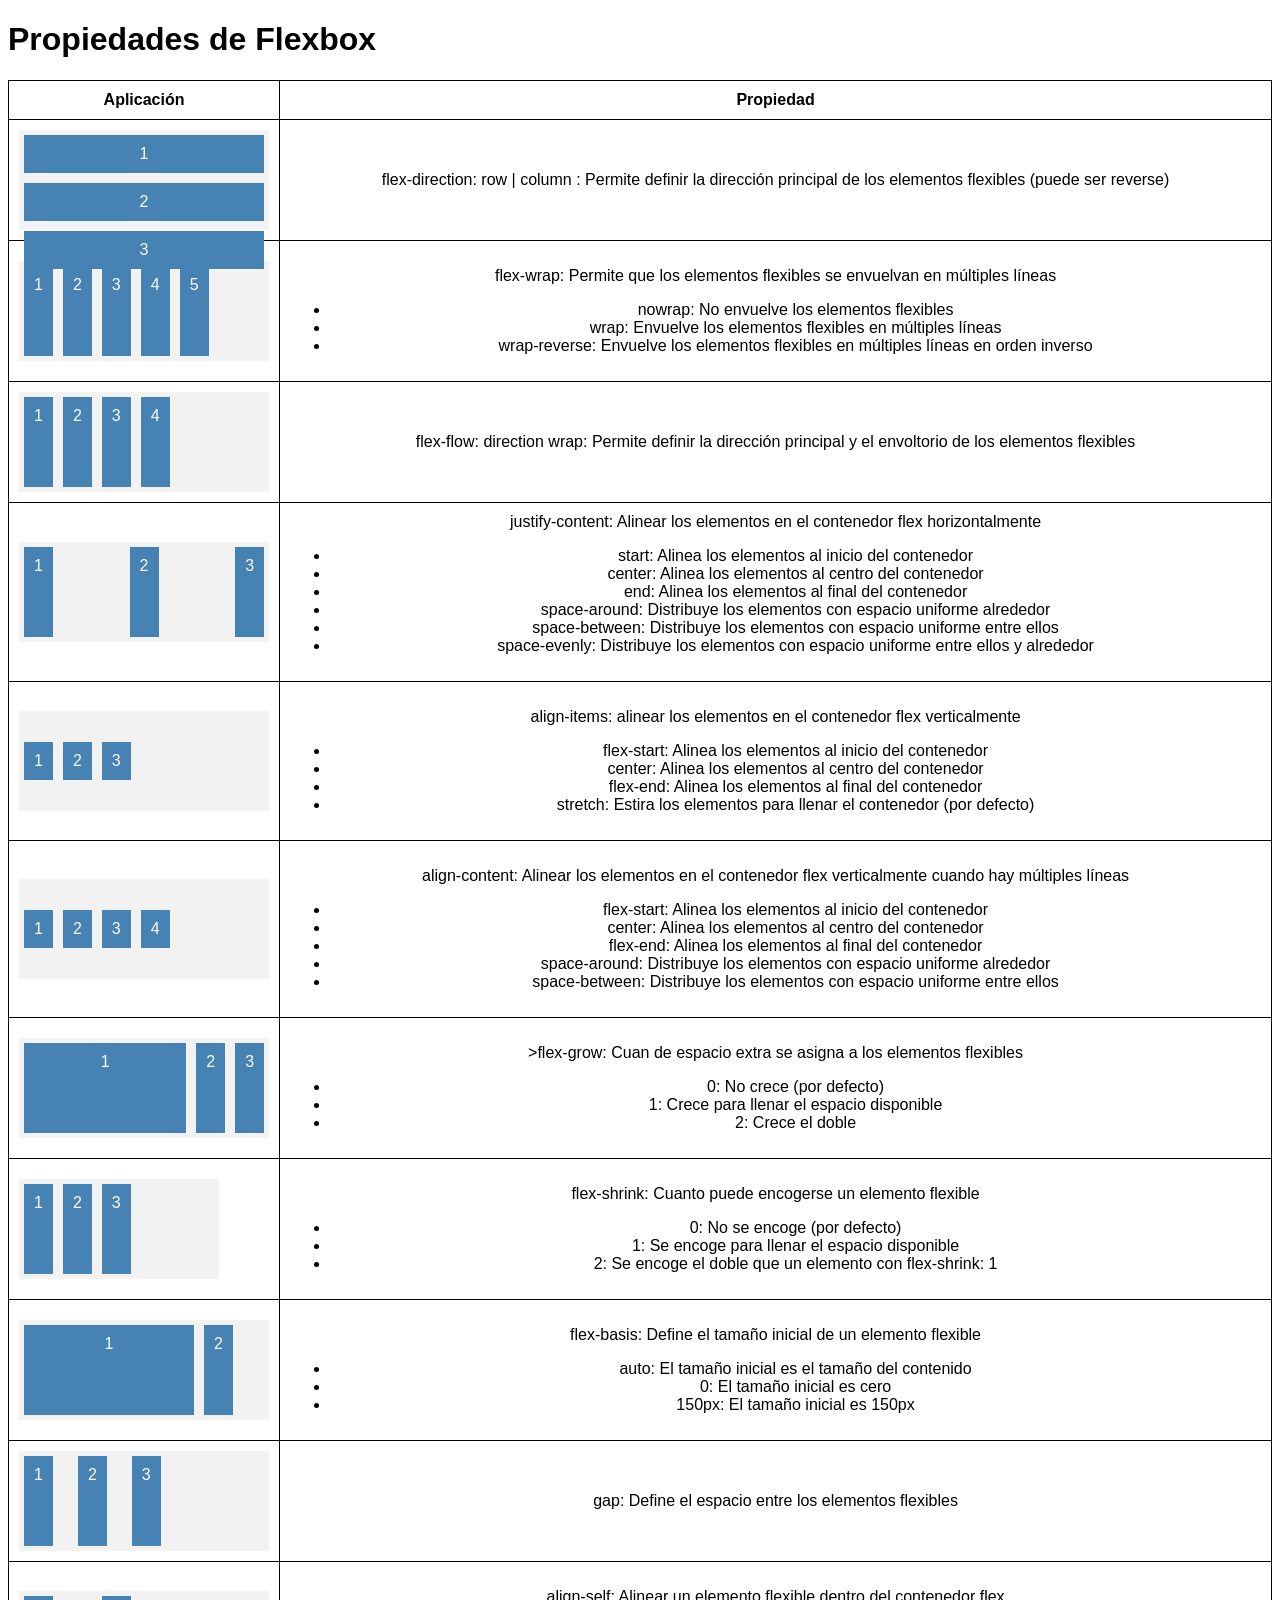
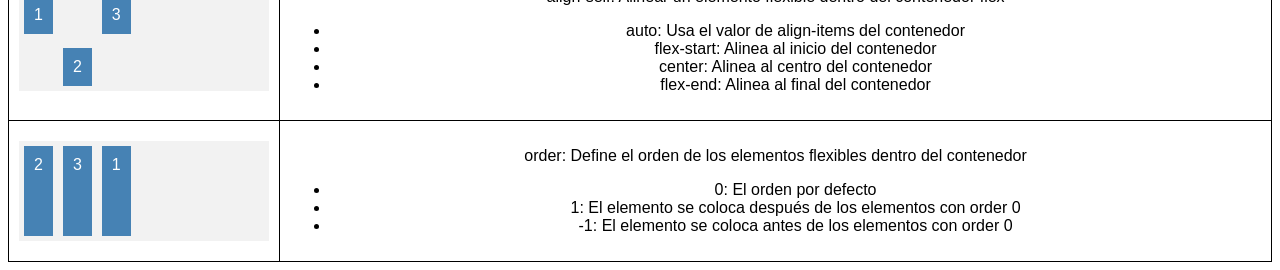
<file: FlexBox/index.html>
<!DOCTYPE html>
<html lang="es">
<head>
    <meta charset="UTF-8">
    <title>Flexbox Demo</title>
    <link rel="stylesheet" href="styles.css">
</head>
<body>

<h1>Propiedades de Flexbox</h1>

<table class="table">
    <tr>
        <th>Aplicación</th>
        <th>Propiedad</th>
    </tr>

    <!-- FLEX DIRECTION -->
    <tr>
        <td>
            <div class="box direction">
                <div>1</div><div>2</div><div>3</div>
            </div>
        </td>
        <td>flex-direction: row | column : Permite definir la dirección principal de los elementos flexibles (puede ser reverse)</td>
    </tr>

    <!-- FLEX WRAP -->
    <tr>
        <td>
            <div class="box wrap">
                <div>1</div><div>2</div><div>3</div><div>4</div><div>5</div>
            </div>
        </td>
        <td>
            <p>flex-wrap: Permite que los elementos flexibles se envuelvan en múltiples líneas</p>
            <ul>
                <li>nowrap: No envuelve los elementos flexibles</li>
                <li>wrap: Envuelve los elementos flexibles en múltiples líneas</li>
                <li>wrap-reverse: Envuelve los elementos flexibles en múltiples líneas en orden inverso</li>
            </ul>
        </td>
    </tr>

    <!-- FLEX FLOW -->
    <tr>
        <td>
            <div class="box flow">
                <div>1</div><div>2</div><div>3</div><div>4</div>
            </div>
        </td>
        <td>flex-flow: direction wrap: Permite definir la dirección principal y el envoltorio de los elementos flexibles</td>
    </tr>

    <!-- JUSTIFY CONTENT -->
    <tr>
        <td>
            <div class="box justify">
                <div>1</div><div>2</div><div>3</div>
            </div>
        </td>
        <td>
            justify-content: Alinear los elementos en el contenedor flex horizontalmente
            <ul>
                <li>start: Alinea los elementos al inicio del contenedor</li>
                <li>center: Alinea los elementos al centro del contenedor</li>
                <li>end: Alinea los elementos al final del contenedor</li>
                <li>space-around: Distribuye los elementos con espacio uniforme alrededor</li>
                <li>space-between: Distribuye los elementos con espacio uniforme entre ellos</li>
                <li>space-evenly: Distribuye los elementos con espacio uniforme entre ellos y alrededor</li>
            </ul>
        </td>
    </tr>

    <!-- ALIGN ITEMS -->
    <tr>
        <td>
            <div class="box align-items">
                <div>1</div><div>2</div><div>3</div>
            </div>
        </td>
        <td>
            <p>align-items: alinear los elementos en el contenedor flex verticalmente</p>
            <ul>
                <li>flex-start: Alinea los elementos al inicio del contenedor</li>
                <li>center: Alinea los elementos al centro del contenedor</li>
                <li>flex-end: Alinea los elementos al final del contenedor</li>
                <li>stretch: Estira los elementos para llenar el contenedor (por defecto)</li>
            </ul>
        </td>
    </tr>

    <!-- ALIGN CONTENT -->
    <tr>
        <td>
            <div class="box align-content">
                <div>1</div><div>2</div><div>3</div><div>4</div>
            </div>
        </td>
        <td>
            <p>align-content: Alinear los elementos en el contenedor flex verticalmente cuando hay múltiples líneas</p>
            <ul>
                <li>flex-start: Alinea los elementos al inicio del contenedor</li>
                <li>center: Alinea los elementos al centro del contenedor</li>
                <li>flex-end: Alinea los elementos al final del contenedor</li>
                <li>space-around: Distribuye los elementos con espacio uniforme alrededor</li>
                <li>space-between: Distribuye los elementos con espacio uniforme entre ellos</li>
            </ul>
        </td>
    </tr>

    <!-- FLEX GROW -->
    <tr>
        <td>
            <div class="box grow">
                <div class="grow1">1</div>
                <div>2</div>
                <div>3</div>
            </div>
        </td>
        <td>
            <p>>flex-grow: Cuan de espacio extra se asigna a los elementos flexibles</p>
            <ul>
                <li>0: No crece (por defecto)</li>
                <li>1: Crece para llenar el espacio disponible</li>
                <li>2: Crece el doble</li>
            </ul>
        </td>
    </tr>

    <!-- FLEX SHRINK -->
    <tr>
        <td>
            <div class="box shrink">
                <div class="shrink1">1</div>
                <div>2</div>
                <div>3</div>
            </div>
        </td>
        <td>
            <p>flex-shrink: Cuanto puede encogerse un elemento flexible</p>
            <ul>
                <li>0: No se encoge (por defecto)</li>
                <li>1: Se encoge para llenar el espacio disponible</li>
                <li>2: Se encoge el doble que un elemento con flex-shrink: 1</li>
            </ul>
        </td>
    </tr>

    <!-- FLEX BASIS -->
    <tr>
        <td>
            <div class="box basis">
                <div class="basis1">1</div>
                <div>2</div>
            </div>
        </td>
        <td>
            <p>flex-basis: Define el tamaño inicial de un elemento flexible</p>
            <ul>
                <li>auto: El tamaño inicial es el tamaño del contenido</li>
                <li>0: El tamaño inicial es cero</li>
                <li>150px: El tamaño inicial es 150px</li>
            </ul>
        </td>
    </tr>

    <!-- GAP -->
    <tr>
        <td>
            <div class="box gap">
                <div>1</div><div>2</div><div>3</div>
            </div>
        </td>
        <td>
            <p>gap: Define el espacio entre los elementos flexibles</p>
        </td>
    </tr>

    <!-- ALIGN SELF -->
    <tr>
        <td>
            <div class="box align-self">
                <div>1</div>
                <div class="self">2</div>
                <div>3</div>
            </div>
        </td>
        <td>
            <p>align-self: Alinear un elemento flexible dentro del contenedor flex</p>
            <ul>
                <li>auto: Usa el valor de align-items del contenedor</li>
                <li>flex-start: Alinea al inicio del contenedor</li>
                <li>center: Alinea al centro del contenedor</li>
                <li>flex-end: Alinea al final del contenedor</li>
            </ul>
        </td>
    </tr>

    <!-- ORDER -->
    <tr>
        <td>
            <div class="box order">
                <div class="order3">1</div>
                <div>2</div>
                <div>3</div>
            </div>
        </td>
        <td>
            <p>order: Define el orden de los elementos flexibles dentro del contenedor</p>
            <ul>
                <li>0: El orden por defecto</li>
                <li>1: El elemento se coloca después de los elementos con order 0</li>
                <li>-1: El elemento se coloca antes de los elementos con order 0</li>
            </ul>
        </td>
    </tr>

</table>

</body>
</html>
</file>
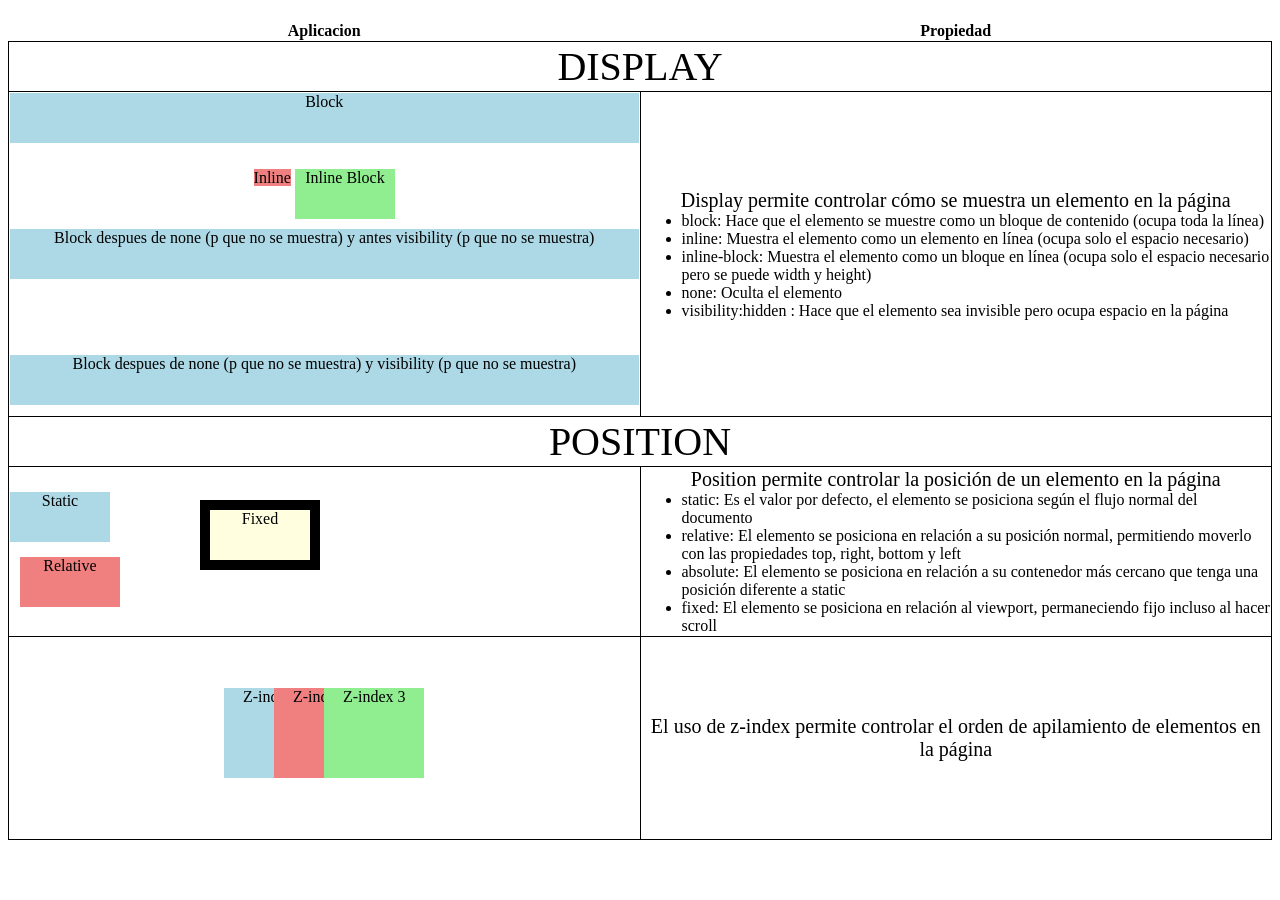
<file: GestionElementos/index.html>
<!DOCTYPE html>
<html lang="en">
<head>
    <meta charset="UTF-8">
    <title>Document</title>
    <link rel="stylesheet" href="styles.css">
</head>
<body>
    <h1></h1>
    <table class ="table">
        <tr>
            <th>Aplicacion</th>
            <th>Propiedad</th>
        </tr>
        <tr>
            <td colspan="2" class = "Row-tittle"> DISPLAY </td>
        </tr>
        <tr>
            <td>
                <span class="display-block">Block</span>
                <p class="display-inline">Inline</p>
                <p class="display-inline-block">Inline Block</p>
                <p class="display-none">None</p>
                <div class="display-block">Block despues de none (p que no se muestra) y antes visibility (p que no se muestra)</div>
                <p class="display-visibility">Visibility Hidden</p>
                <div class="display-block">Block despues de none (p que no se muestra) y visibility (p que no se muestra)</div>
            </td>
            <td> 
                <p class="text-details">Display permite controlar cómo se muestra un elemento en la página</p>
                <ul class="list-details">
                    <li>block: Hace que el elemento se muestre como un bloque de contenido (ocupa toda la línea)</li>
                    <li>inline: Muestra el elemento como un elemento en línea (ocupa solo el espacio necesario)</li>
                    <li>inline-block: Muestra el elemento como un bloque en línea (ocupa solo el espacio necesario pero se puede width y height)</li>
                    <li>none: Oculta el elemento</li>
                    <li>visibility:hidden : Hace que el elemento sea invisible pero ocupa espacio en la página</li>
                </ul>
            </td>
        </tr>


        <tr>
            <td colspan="2" class = "Row-tittle"> POSITION </td>
        </tr>
        <tr>
            <td>
                <div class="position-static">Static</div>
                <div class="position-relative">Relative</div>
                <div class="position-absolute">Absolute</div>
                <div class="position-fixed">Fixed</div>
            </td>
            <td>
                <p class="text-details">Position permite controlar la posición de un elemento en la página</p>
                <ul class="list-details">
                    <li>static: Es el valor por defecto, el elemento se posiciona según el flujo normal del documento</li>
                    <li>relative: El elemento se posiciona en relación a su posición normal, permitiendo moverlo con las propiedades top, right, bottom y left</li>
                    <li>absolute: El elemento se posiciona en relación a su contenedor más cercano que tenga una posición diferente a static</li>
                    <li>fixed: El elemento se posiciona en relación al viewport, permaneciendo fijo incluso al hacer scroll</li>
                </ul>
            </td>
        </tr>
        <tr>
            <td>
                <div class="index-container">
                    <div class="z-index-1">Z-index 1</div>
                    <div class="z-index-2">Z-index 2</div>
                    <div class="z-index-3">Z-index 3</div>
                </div>
            </td>
            <td>
                <p class="text-details">El uso de z-index permite controlar el orden de apilamiento de elementos en la página</p>
            </td>
        </tr>
    </table>
    
</body>
</html>
</file>
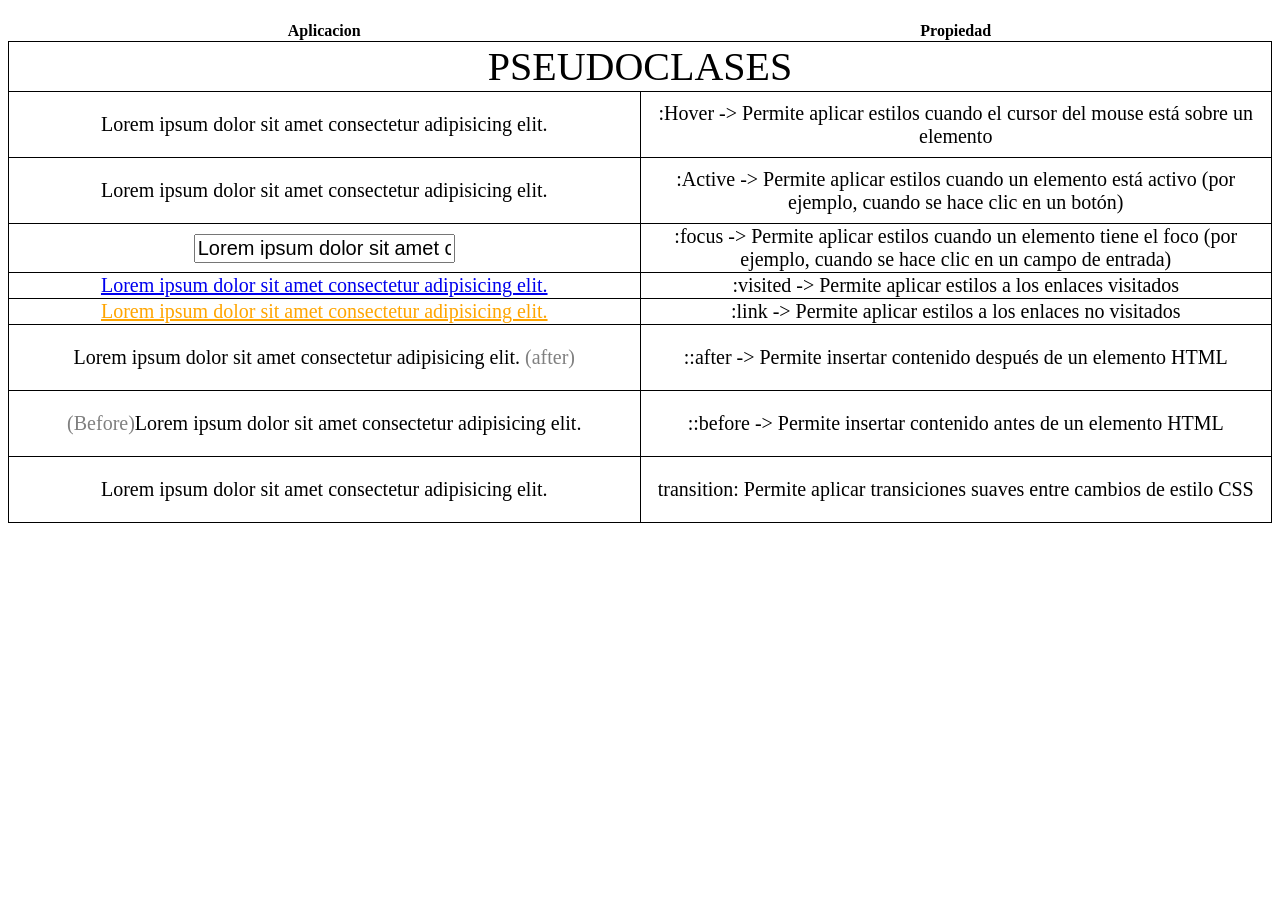
<file: Pseudoclases/index.html>
<!DOCTYPE html>
<html lang="en">
<head>
    <meta charset="UTF-8">
    <title>Document</title>
    <link rel="stylesheet" href="styles.css">
</head>
<body>
    <h1></h1>
    <table class ="table">
        <tr>
            <th>Aplicacion</th>
            <th>Propiedad</th>
        </tr>
        <tr>
            <td colspan="2" class = "Row-tittle"> PSEUDOCLASES </td>
        </tr>      
        <tr>
            <td>
                <p class="text1">Lorem ipsum dolor sit amet consectetur adipisicing elit.</p>
            </td>
            <td>
                <p class="text-details">:Hover -> Permite aplicar estilos cuando el cursor del mouse está sobre un elemento </p>
            </td>
        </tr>
        <tr>
            <td>
                <p class="text2">Lorem ipsum dolor sit amet consectetur adipisicing elit.</p>
            </td>
            <td>
                <p class="text-details">:Active -> Permite aplicar estilos cuando un elemento está activo (por ejemplo, cuando se hace clic en un botón) </p>
            </td>
        </tr>
        <tr>
            <td>
                <input class="text3" type="text" value="Lorem ipsum dolor sit amet consectetur adipisicing elit.">
            </td>
            <td>
                <p class="text-details">:focus -> Permite aplicar estilos cuando un elemento tiene el foco (por ejemplo, cuando se hace clic en un campo de entrada) </p>
            </td>
        </tr>
        <tr>
            <td>
                <a href="https://example.com" class="text4">Lorem ipsum dolor sit amet consectetur adipisicing elit.</a>
            </td>

            <td>
                <p class="text-details">:visited -> Permite aplicar estilos a los enlaces visitados </p>
            </td>
        </tr>
        <tr>
            <td>
                <a href="https://example.com" class="text5">Lorem ipsum dolor sit amet consectetur adipisicing elit.</a>
            </td>
            <td>
                <p class="text-details">:link -> Permite aplicar estilos a los enlaces no visitados </p>
            </td>
        </tr>
        <tr>
            <td>
                <p class="text6">Lorem ipsum dolor sit amet consectetur adipisicing elit.</p>
            </td>
            <td>
                <p class="text-details">::after -> Permite insertar contenido después de un elemento HTML </p>
            </td>
        </tr>
        <tr>
            <td>
                <p class="text7">Lorem ipsum dolor sit amet consectetur adipisicing elit.</p>
            </td>
            <td>
                <p class="text-details">::before -> Permite insertar contenido antes de un elemento HTML </p>
            </td>
        </tr>
        <tr>
            <td>
                <p class="text8">Lorem ipsum dolor sit amet consectetur adipisicing elit.</p>
            </td>
            <td>
                <p class="text-details">transition: Permite aplicar transiciones suaves entre cambios de estilo CSS </p>
            </td>
        </tr>
    </table>
</body>
</html>
</file>
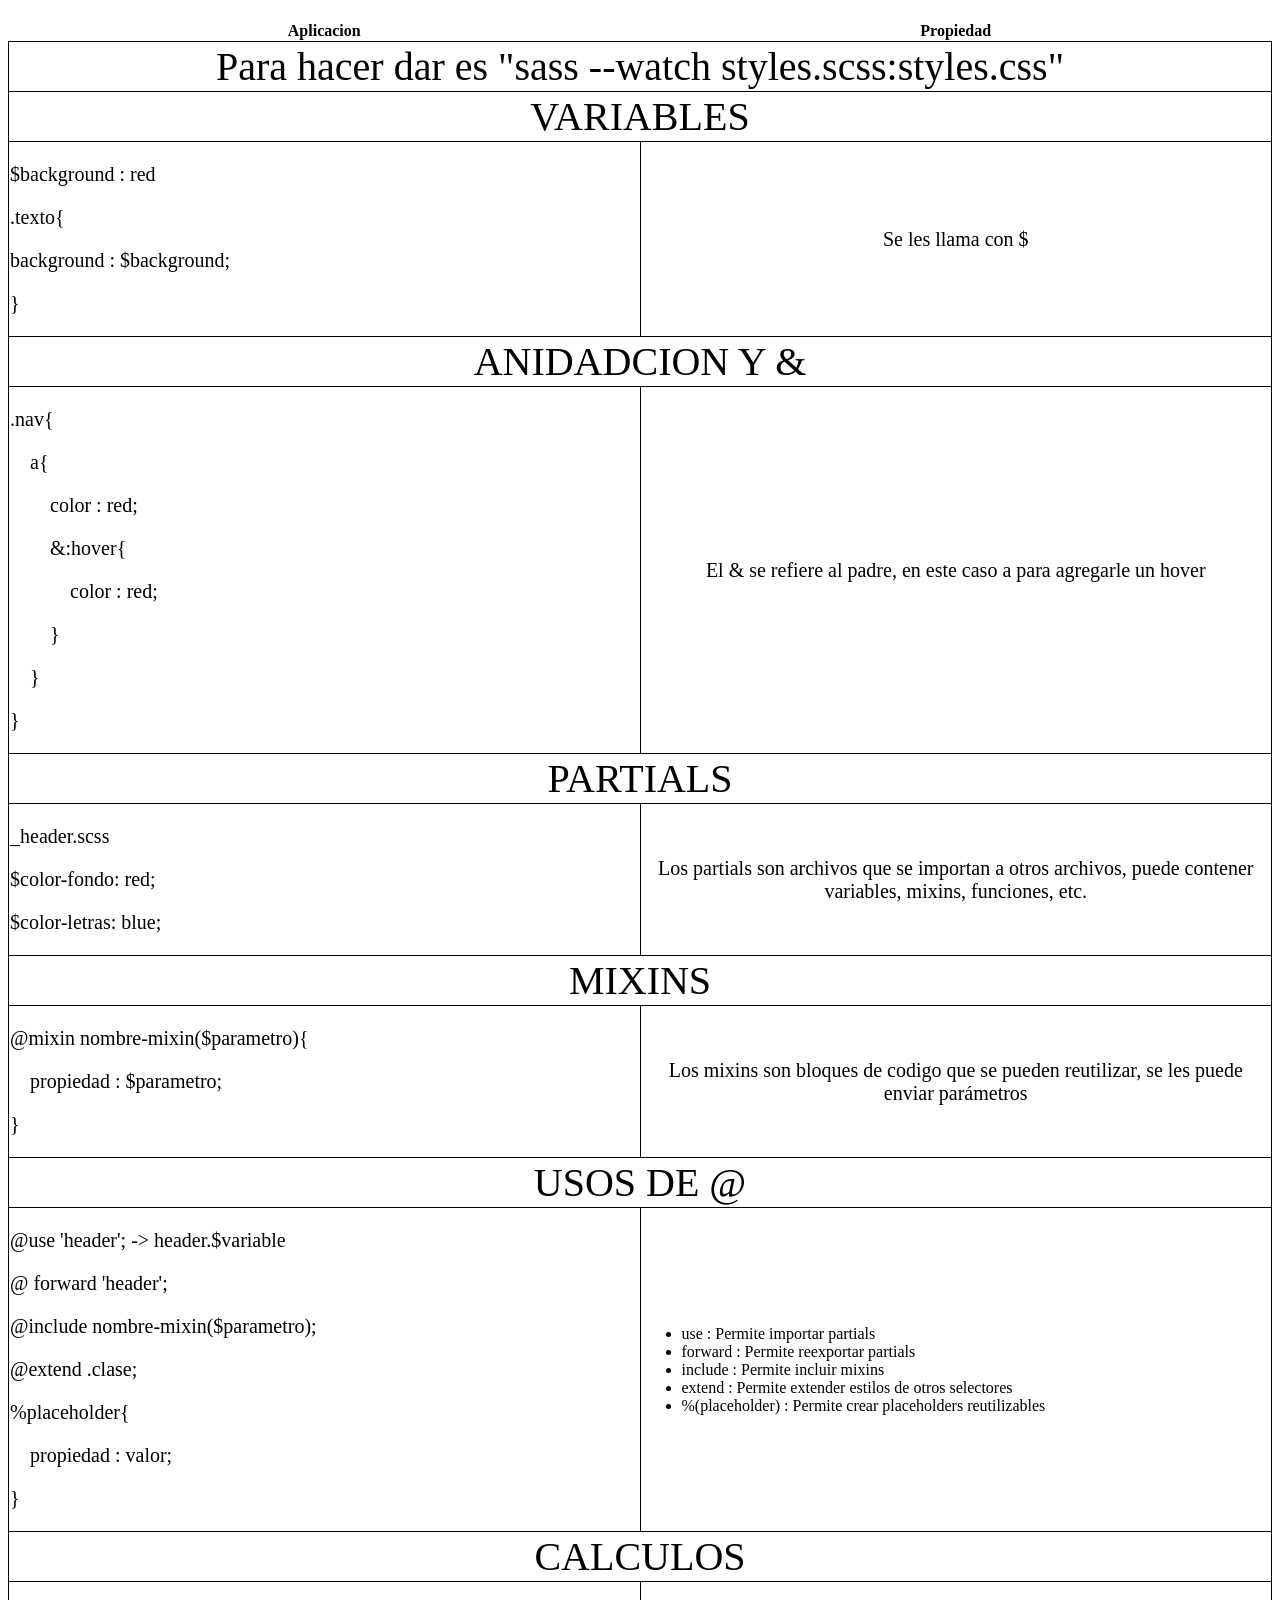
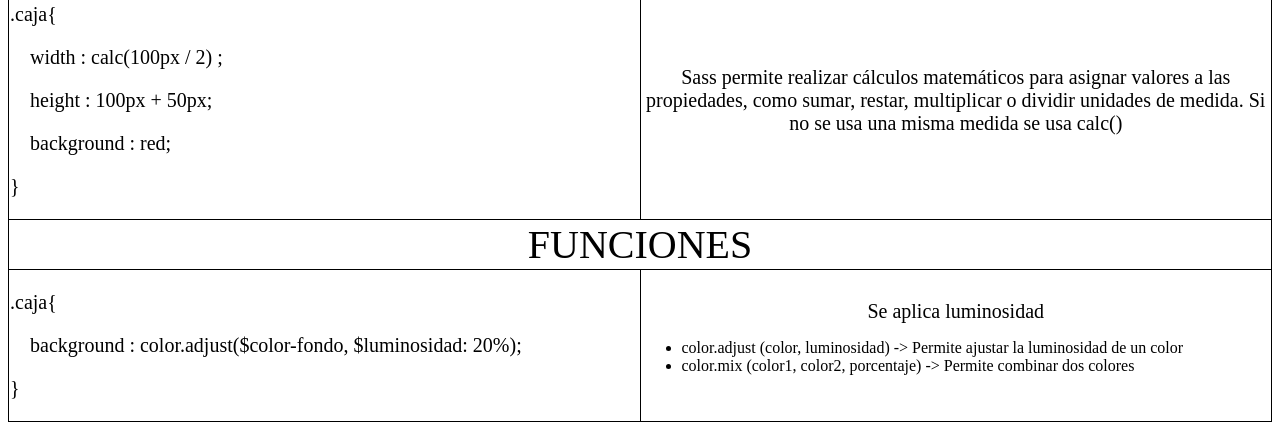
<file: SASS/index.html>
<!DOCTYPE html>
<html lang="en">
<head>
    <meta charset="UTF-8">
    <title>Document</title>
    <link rel="stylesheet" href="styles.css">
</head>
<body>
    <h1></h1>
    <table class ="table">
        <tr>
            <th>Aplicacion</th>
            <th>Propiedad</th>
        </tr>
        <tr>
            <td colspan="2" class = "Row-tittle"> Para hacer dar es "sass --watch styles.scss:styles.css" </td>
        </tr> 
        <tr>
            <td colspan="2" class = "Row-tittle"> VARIABLES </td>
        </tr> 
        <tr>
            <td>
                <p style="text-align: start; font-size: 20px;">$background : red</p>
                <p style="text-align: start; font-size: 20px;">.texto{</p>
                <p style="text-align: start; font-size: 20px;">background : $background;</p>
                <p style="text-align: start; font-size: 20px;">}</p>
            </td>
            <td>
                <p class="text-details">Se les llama con $</p>
            </td>
        </tr> 
        <tr>
            <td colspan="2" class = "Row-tittle"> ANIDADCION Y & </td>
        </tr> 
        <tr>
            <td>
                <p style="text-align: start; font-size: 20px;">.nav{</p>
                <p style="text-align: start; font-size: 20px; margin-left: 20px;">a{</p>
                <p style="text-align: start; font-size: 20px; margin-left: 40px;">color : red;</p>
                <p style="text-align: start; font-size: 20px; margin-left: 40px;">&:hover{</p>
                <p style="text-align: start; font-size: 20px; margin-left: 60px;">color : red;</p>
                <p style="text-align: start; font-size: 20px; margin-left: 40px;">}</p>
                <p style="text-align: start; font-size: 20px; margin-left: 20px;">}</p>
                <p style="text-align: start; font-size: 20px;">}</p>
            </td>
            <td>
                <p class="text-details">El & se refiere al padre, en este caso a para agregarle un hover</p>
            </td>
        </tr>
        <tr>
            <td colspan="2" class = "Row-tittle"> PARTIALS </td>
        </tr> 
        <tr>
            <td>
                <p style="text-align: start; font-size: 20px;">_header.scss</p>
                <p style="text-align: start; font-size: 20px;">$color-fondo: red;</p>
                <p style="text-align: start; font-size: 20px;">$color-letras: blue;</p>
            </td>
            <td>
                <p class="text-details">Los partials son archivos que se importan a otros archivos, puede contener variables, mixins, funciones, etc.</p>
            </td>
        </tr>  
        <tr>
            <td colspan="2" class = "Row-tittle"> MIXINS </td>
        </tr>  
        <tr>
            <td>
                <p style="text-align: start; font-size: 20px;">@mixin nombre-mixin($parametro){</p>
                <p style="text-align: start; font-size: 20px; margin-left: 20px;">propiedad : $parametro;</p>
                <p style="text-align: start; font-size: 20px;">}</p>
            </td>
            <td>
                <p class="text-details">Los mixins son bloques de codigo que se pueden reutilizar, se les puede enviar parámetros</p>
            </td>
        </tr>
        <tr>
            <td colspan="2" class = "Row-tittle"> USOS DE @ </td>
        </tr>   
        <tr>
            <td>
                <p style="text-align: start; font-size: 20px;">@use 'header'; -> header.$variable</p>
                <p style="text-align: start; font-size: 20px;">@ forward 'header';</p>
                <p style="text-align: start; font-size: 20px;">@include nombre-mixin($parametro);</p>
                <p style="text-align: start; font-size: 20px;">@extend .clase;</p>
                <p style="text-align: start; font-size: 20px;">%placeholder{</p>
                <p style="text-align: start; font-size: 20px; margin-left: 20px;">propiedad : valor;</p>
                <p style="text-align: start; font-size: 20px;">}</p>
            </td>
            <td>
                <ul>
                    <li class="list-details">use : Permite importar partials</li>
                    <li class="list-details">forward : Permite reexportar partials</li>
                    <li class="list-details">include : Permite incluir mixins</li>
                    <li class="list-details">extend : Permite extender estilos de otros selectores</li>
                    <li class="list-details">%(placeholder) : Permite crear placeholders reutilizables</li>
                </ul>
            </td>
        </tr>
        <tr>
            <td colspan="2" class = "Row-tittle"> CALCULOS </td>
        </tr> 
        <tr>
            <td>
                <p style="text-align: start; font-size: 20px;">.caja{</p>
                <p style="text-align: start; font-size: 20px; margin-left: 20px;">width : calc(100px / 2) ;</p>
                <p style="text-align: start; font-size: 20px; margin-left: 20px;">height : 100px + 50px;</p>
                <p style="text-align: start; font-size: 20px; margin-left: 20px;">background : red;</p>
                <p style="text-align: start; font-size: 20px;">}</p>
            </td>
            <td>
                <p class="text-details">Sass permite realizar cálculos matemáticos para asignar valores a las propiedades, como sumar, restar, multiplicar o dividir unidades de medida. Si no se usa una misma medida se usa calc()</p>
            </td>
        </tr>
        <tr>
            <td colspan="2" class = "Row-tittle"> FUNCIONES </td>
        </tr> 
        <tr>
            <td>
                <p style="text-align: start; font-size: 20px;">.caja{</p>
                <p style="text-align: start; font-size: 20px; margin-left: 20px;">background : color.adjust($color-fondo, $luminosidad: 20%);</p>
                <p style="text-align: start; font-size: 20px;">}</p>
            </td>
            <td>
                <p class="text-details">Se aplica luminosidad</p>
                <ul>
                    <li class="list-details">color.adjust (color, luminosidad) -> Permite ajustar la luminosidad de un color</li>
                    <li class="list-details">color.mix (color1, color2, porcentaje) -> Permite combinar dos colores</li>
                </ul>
            </td>
        </tr>
    </table>
</body>
</html>
</file>
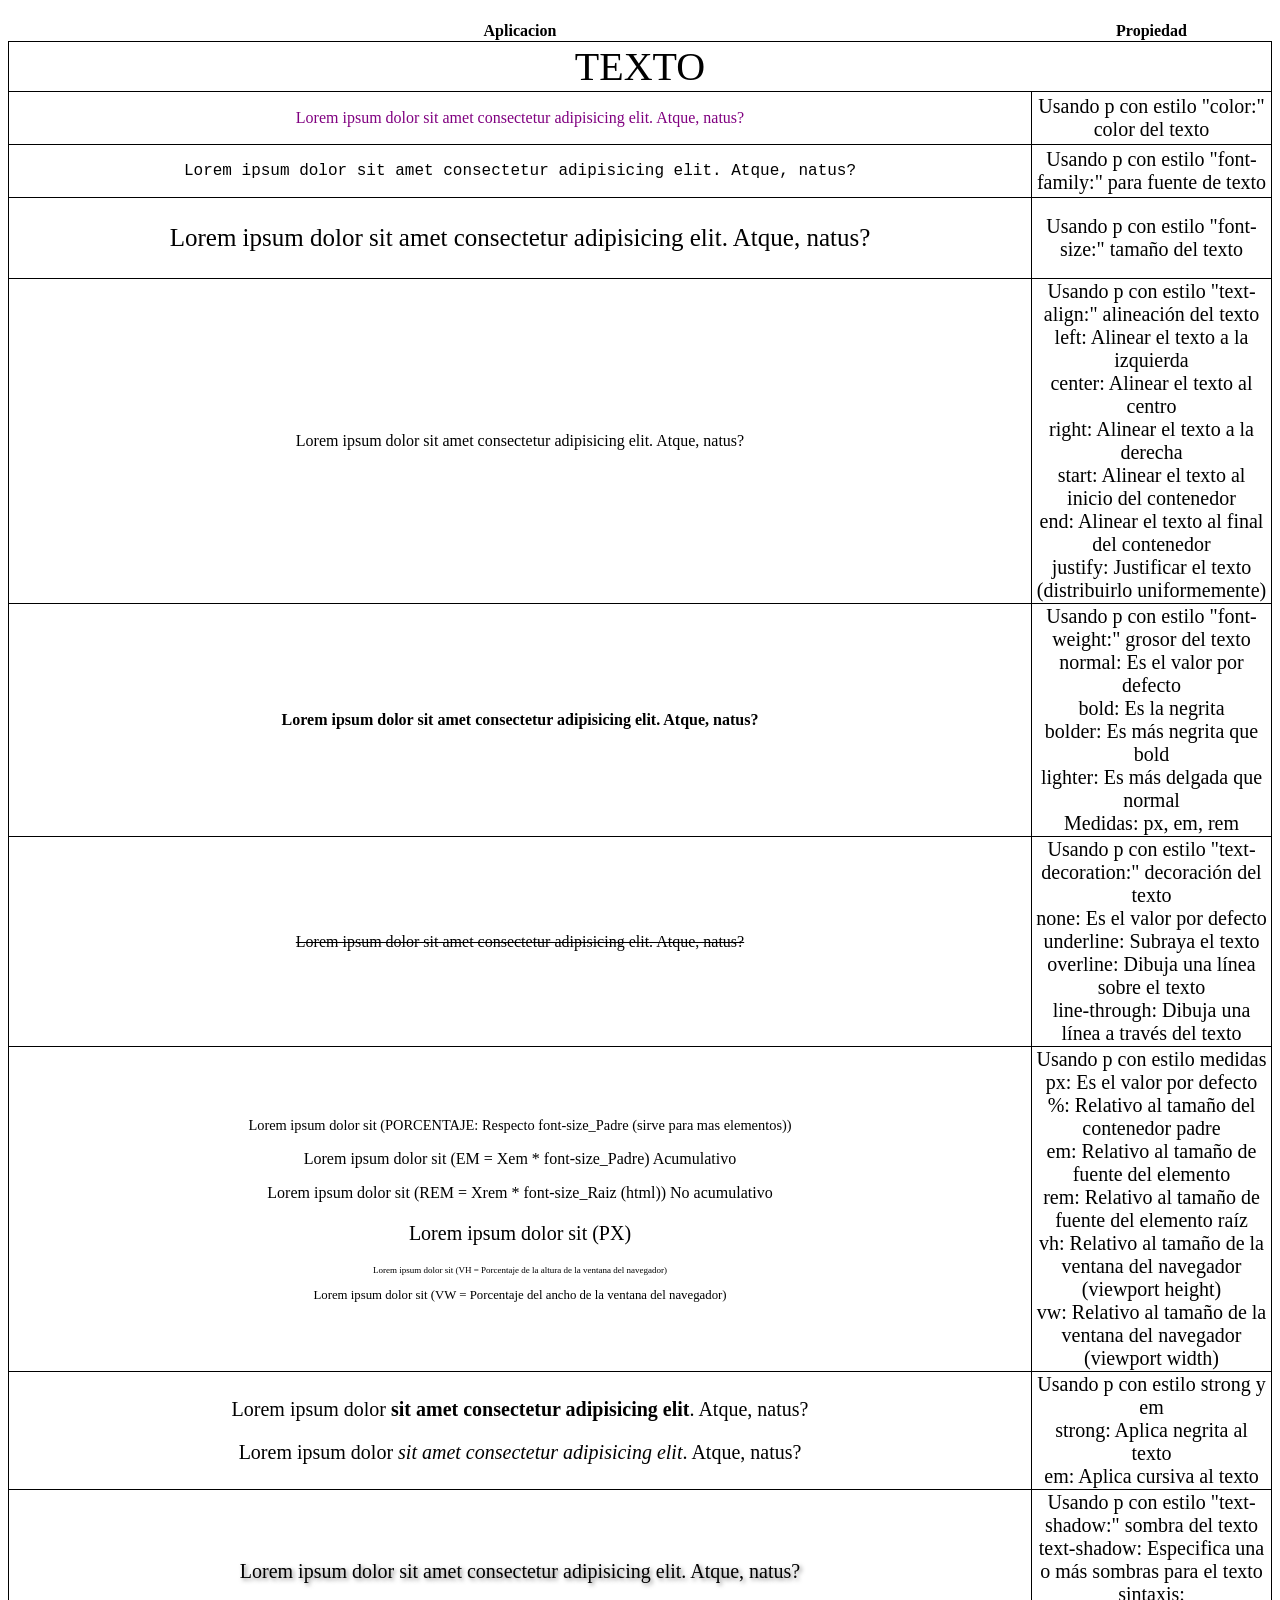
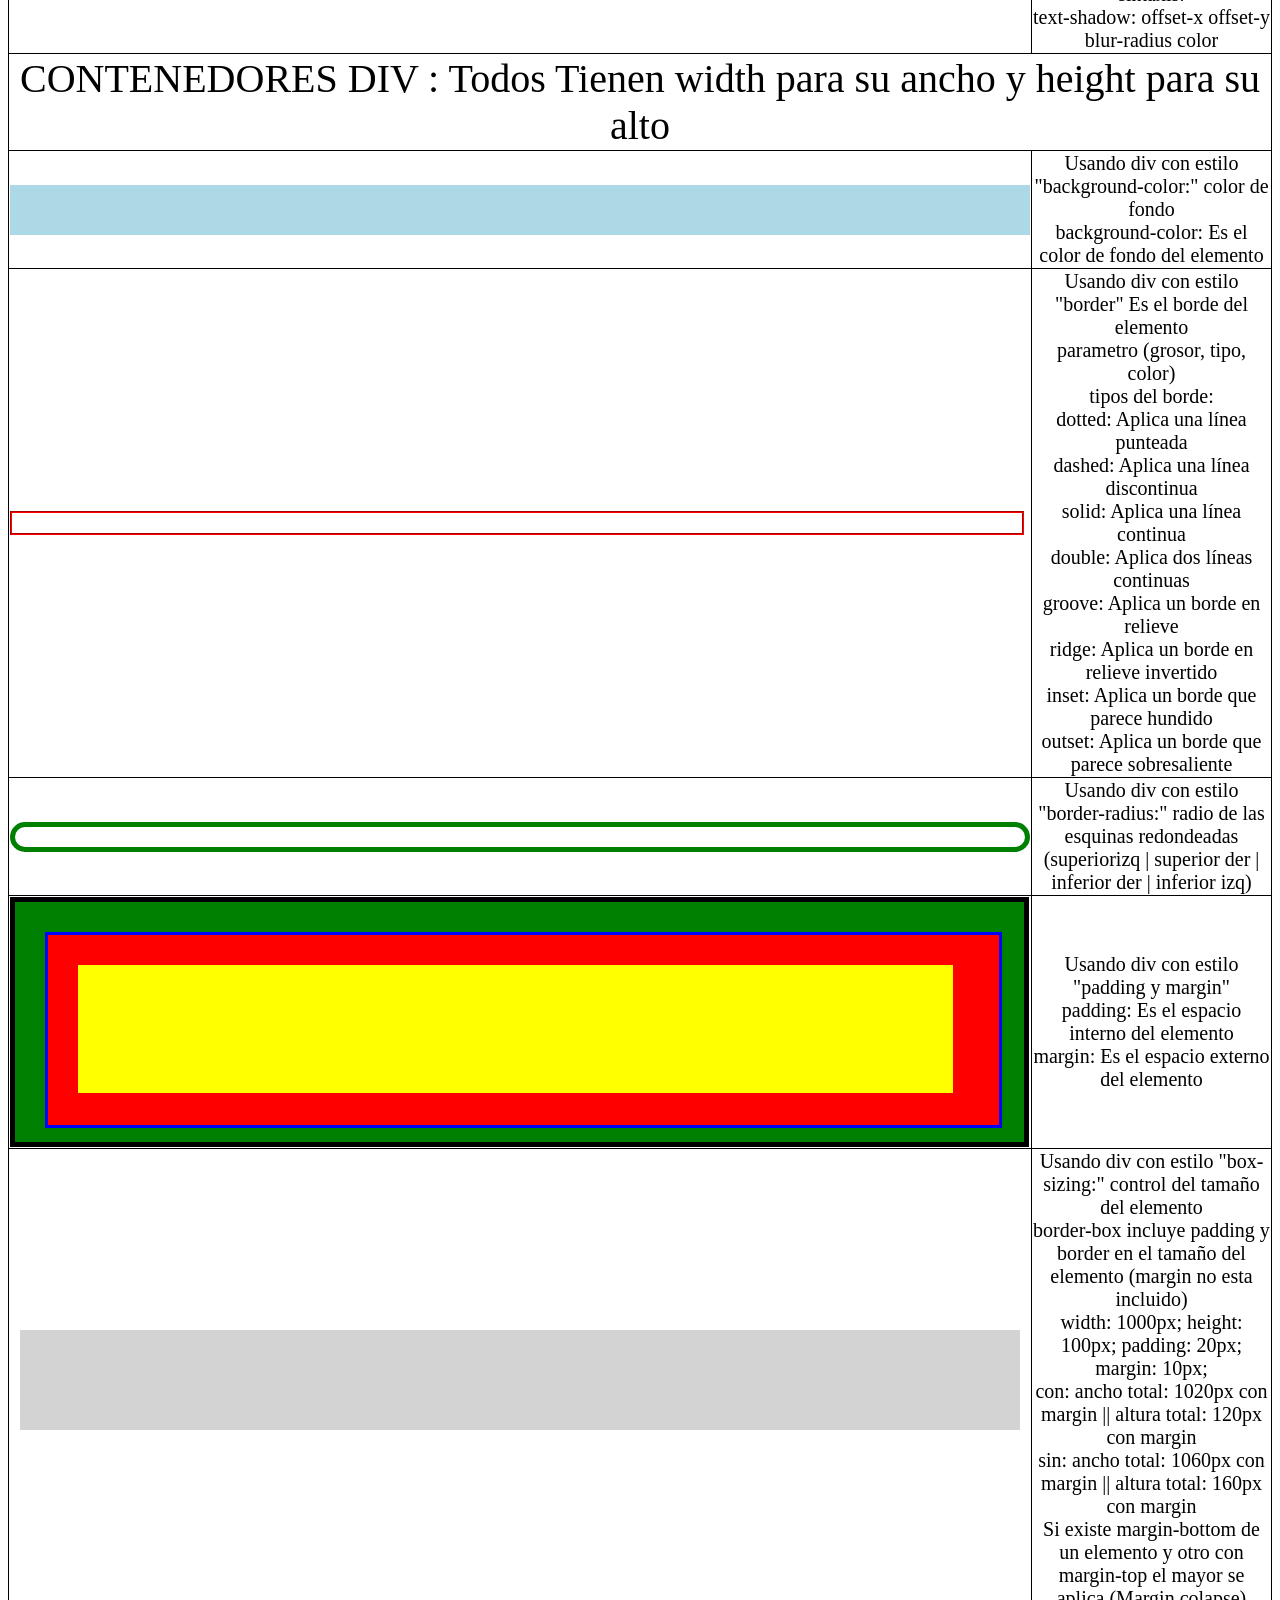
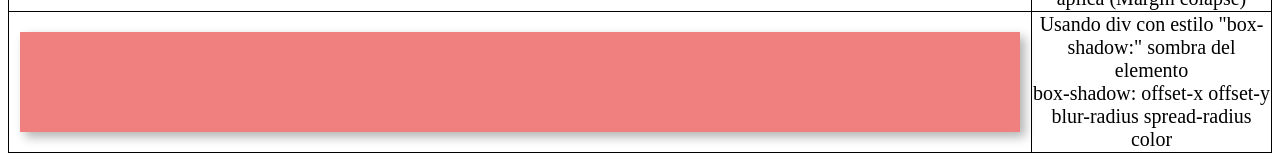
<file: Simple/index.html>
<!DOCTYPE html>
<html lang="en">
<head>
    <meta charset="UTF-8">
    <title>Document</title>
    <link rel="stylesheet" href="styles.css">
</head>
<body>
    <h1></h1>
    <table class ="table">
        <tr>
            <th>Aplicacion</th>
            <th>Propiedad</th>
        </tr>
        <tr>
            <td colspan="2" class = "Row-tittle"> TEXTO </td>
        </tr>
        <tr>
            <td>
                 <p id="Text1">Lorem ipsum dolor sit amet consectetur adipisicing elit. Atque, natus?</p>
            </td>
            <td>
                <p class="text-details">Usando p con estilo "color:" color del texto</p>
            </td>
        </tr>
        <tr>
            <td>
                <p id="Text2">Lorem ipsum dolor sit amet consectetur adipisicing elit. Atque, natus?</p>
            </td>
            <td>
                <p class="text-details">Usando p con estilo "font-family:" para fuente de texto</p>
            </td>
        </tr>
        <tr>
            <td>
                <p id="Text3">Lorem ipsum dolor sit amet consectetur adipisicing elit. Atque, natus?</p>
            </td>
            <td>
                <p class="text-details">Usando p con estilo "font-size:" tamaño del texto</p>
            </td>
        </tr>
        <tr>
            <td>
                <p id="Text4">Lorem ipsum dolor sit amet consectetur adipisicing elit. Atque, natus?</p>
            </td>
            <td>
                <p class="text-details">Usando p con estilo "text-align:" alineación del texto</p>
                <p class="text-details">left: Alinear el texto a la izquierda</p>
                <p class="text-details">center: Alinear el texto al centro</p>
                <p class="text-details">right: Alinear el texto a la derecha</p>
                <p class="text-details">start: Alinear el texto al inicio del contenedor</p>
                <p class="text-details">end: Alinear el texto al final del contenedor</p>
                <p class="text-details">justify: Justificar el texto (distribuirlo uniformemente)</p>
            </td>
        </tr>
        <tr>
            <td>
                <p id="Text5">Lorem ipsum dolor sit amet consectetur adipisicing elit. Atque, natus?</p>
            </td>
            <td>
                <p class="text-details">Usando p con estilo "font-weight:" grosor del texto</p>
                <p class="text-details">normal: Es el valor por defecto</p>
                <p class="text-details">bold: Es la negrita</p>
                <p class="text-details">bolder: Es más negrita que bold</p>
                <p class="text-details">lighter: Es más delgada que normal</p>
                <p class="text-details">Medidas: px, em, rem</p>
            </td>
        </tr>
        <tr>
            <td>
                <p id="Text6">Lorem ipsum dolor sit amet consectetur adipisicing elit. Atque, natus?</p>
            </td>
            <td>
               <p class="text-details">Usando p con estilo "text-decoration:" decoración del texto</p>
                <p class="text-details">none: Es el valor por defecto</p>
                <p class="text-details">underline: Subraya el texto</p>
                <p class="text-details">overline: Dibuja una línea sobre el texto</p>
                <p class="text-details">line-through: Dibuja una línea a través del texto</p>
            </td>
        </tr>
        <tr>
            <td>
                <p id="Text71">Lorem ipsum dolor sit (PORCENTAJE: Respecto font-size_Padre (sirve para mas elementos))</p>
                <p id="Text72">Lorem ipsum dolor sit (EM = Xem * font-size_Padre) Acumulativo</p>
                <p id="Text73">Lorem ipsum dolor sit (REM  = Xrem * font-size_Raiz (html)) No acumulativo</p>
                <p id="Text74">Lorem ipsum dolor sit (PX)</p>
                <p id="Text75">Lorem ipsum dolor sit (VH = Porcentaje de la altura de la ventana del navegador)</p>
                <p id="Text76">Lorem ipsum dolor sit (VW = Porcentaje del ancho de la ventana del navegador)</p>
            </td>
            <td>
               <p class="text-details">Usando p con estilo medidas</p>
                <p class="text-details">px: Es el valor por defecto</p>
                <p class="text-details">%: Relativo al tamaño del contenedor padre</p>
                <p class="text-details">em: Relativo al tamaño de fuente del elemento</p>
                <p class="text-details">rem: Relativo al tamaño de fuente del elemento raíz</p>
                <p class="text-details">vh: Relativo al tamaño de la ventana del navegador (viewport height)</p>
                <p class="text-details">vw: Relativo al tamaño de la ventana del navegador (viewport width)</p>
            </td>
        </tr>
        <tr>
            <td>
                <p id="Text81">Lorem ipsum dolor <strong>sit amet consectetur adipisicing elit</strong>. Atque, natus?</p>
                <p id="Text82">Lorem ipsum dolor <em>sit amet consectetur adipisicing elit</em>. Atque, natus?</p>
            </td>
            <td>
                <p class="text-details">Usando p con estilo strong y em</p>
                <p class="text-details">strong: Aplica negrita al texto</p>
                <p class="text-details">em: Aplica cursiva al texto</p>
            </td>
        </tr>
        <tr>
            <td>
                <p id="Text91">Lorem ipsum dolor sit amet consectetur adipisicing elit. Atque, natus?</p>
            </td>
            <td>
                <p class="text-details">Usando p con estilo "text-shadow:" sombra del texto</p>
                <p class="text-details">text-shadow: Especifica una o más sombras para el texto sintaxis:</p>
                <p class="text-details">text-shadow: offset-x offset-y blur-radius color</p>
                
            </td>
        </tr>
        <tr>
            <td colspan="2" class = "Row-tittle"> CONTENEDORES DIV : Todos Tienen width para su ancho y height para su alto </td>
        </tr>
        <tr>
           <td>
                <div id="content1"></div>
           </td>
            <td>
                <p class="text-details">Usando div con estilo "background-color:" color de fondo</p>
                <p class="text-details">background-color: Es el color de fondo del elemento</p>
            </td>
        </tr>
        <tr>
           <td>
                <div id="content2"></div>
           </td>
            <td>
                <p class="text-details">Usando div con estilo "border" Es el borde del elemento </p>
                <p class="text-details">parametro (grosor, tipo, color) </p>
                <p class="text-details">tipos del borde:</p>
                <p class="text-details">dotted: Aplica una línea punteada</p>
                <p class="text-details">dashed: Aplica una línea discontinua</p>
                <p class="text-details">solid: Aplica una línea continua</p>
                <p class="text-details">double: Aplica dos líneas continuas</p>
                <p class="text-details">groove: Aplica un borde en relieve</p>
                <p class="text-details">ridge: Aplica un borde en relieve invertido</p>
                <p class="text-details">inset: Aplica un borde que parece hundido</p>
                <p class="text-details">outset: Aplica un borde que parece sobresaliente</p>
            </td>
        </tr>
        <tr>
           <td>
                <div id="content3"></div>
           </td>
            <td>
                <p class="text-details">Usando div con estilo "border-radius:" radio de las esquinas redondeadas (superiorizq | superior der | inferior der | inferior izq)</p>
            </td>
        </tr>

        <tr>
           <td>
                <div id="content41">
                    <div id="content42">
                        <div id="content43"></div>
                    </div>
                </div>
                </div>
           </td>
            <td>
                <p class="text-details">Usando div con estilo "padding y margin" </p>
                <p class="text-details">padding: Es el espacio interno del elemento</p>
                <p class="text-details">margin: Es el espacio externo del elemento</p>
            </td>
        </tr>

        <tr>
           <td>
                <div id="content5"></div>
           </td>
            <td>
                <p class="text-details">Usando div con estilo "box-sizing:" control del tamaño del elemento</p>
                <p class="text-details">border-box incluye padding y border en el tamaño del elemento (margin no esta incluido)</p>
                <p class="text-details">width: 1000px; height: 100px; padding: 20px; margin: 10px; </p>
                <p class="text-details">con: ancho total: 1020px con margin || altura total: 120px  con margin</p>
                <p class="text-details">sin: ancho total: 1060px con margin || altura total: 160px con margin </p>
                <p class="text-details">Si existe margin-bottom de un elemento y otro con margin-top el mayor se aplica (Margin colapse)</p>
            </td>
        </tr>
        <tr>
           <td>
                <div id="content6"></div>
           </td>
            <td>
                <p class="text-details">Usando div con estilo "box-shadow:" sombra del elemento</p>
                <p class="text-details">box-shadow: offset-x offset-y blur-radius spread-radius color</p>
            </td>
        </tr>
    </table>
    
</body>
</html>
</file>
<file: FlexBox/styles.css>
body {
    font-family: Arial, sans-serif;
}

.table {
    width: 100%;
    border-collapse: collapse;
}

.table th, .table td {
    border: 1px solid black;
    padding: 10px;
    text-align: center;
}

.box {
    display: flex;
    background: #f2f2f2;
    height: 100px;
}

.box div {
    background: steelblue;
    color: white;
    padding: 10px;
    margin: 5px;
}

/* flex-direction */
.direction {
    flex-direction: column;
}

/* flex-wrap */
.wrap {
    flex-wrap: wrap;
}

/* flex-flow */
.flow {
    flex-flow: row wrap;
}

/* justify-content */
.justify {
    justify-content: space-between;
}

/* align-items */
.align-items {
    align-items: center;
}

/* align-content */
.align-content {
    flex-wrap: wrap;
    align-content: space-around;
}

/* flex-grow */
.grow1 {
    flex-grow: 1;
}

/* flex-shrink */
.shrink {
    width: 200px;
}
.shrink1 {
    flex-shrink: 0;
}

/* flex-basis */
.basis1 {
    flex-basis: 150px;
}

/* gap */
.gap {
    gap: 15px;
}

/* align-self */
.align-self {
    align-items: flex-start;
}
.self {
    align-self: flex-end;
}

/* order */
.order3 {
    order: 3;
}
</file>
<file: GestionElementos/styles.css>
.table {
    width: 100%;
    border-collapse: collapse;
}

.table td {
    width: 50%;
    border: 1px solid black; /* Opcional: para visualizar mejor */
    text-align: center;
}

.Row-tittle{
    font-size: 40px;
}
.text-details
{
    margin : 0;
    font-size: 20px;
}

.list-details
{
    margin : 0;
    text-align: left;
}


.display-block {
    display: block;
    width: 100%;
    height: 50px;
    background-color: lightblue;
    margin-bottom: 10px;
}
.display-inline {
    display: inline;
    width: 100px; /* No tiene efecto en elementos inline */
    height: 50px; /* No tiene efecto en elementos inline */
    background-color: lightcoral;
    margin-bottom: 10px;
}
.display-inline-block {
    display: inline-block;
    width: 100px;
    height: 50px;
    background-color: lightgreen;
    margin-bottom: 10px;
}
.display-none {
    display: none;
}
.display-visibility {
    visibility: hidden;
    width: 100px;
    height: 50px;
    background-color: lightyellow;
    margin-bottom: 10px;
}

.position-static {
    position: static;
    width: 100px;
    height: 50px;
    background-color: lightblue;
    margin-bottom: 10px;
}
.position-relative {
    position: relative;
    top: 5px;
    left: 10px;
    width: 100px;
    height: 50px;
    background-color: lightcoral;
    margin-bottom: 10px;
}
.position-absolute {
    position: absolute;
    top: 500px;
    right: 1800px;
    width: 100px;
    height: 50px;
    background-color: lightgreen;
    border: 10px solid black; /* Para visualizar mejor el contenedor */
    margin-bottom: 10px;
}
.position-fixed {
    position: fixed;
    border: 10px solid black;
    top: 500px;
    left: 200px;
    width: 100px;
    height: 50px;
    background-color: lightyellow;
    margin-bottom: 10px;
}

.index-container
{
    display: flex;
    position: relative;
    width: 100%;
    height: 200px;
    box-sizing: border-box;
    justify-content: center;
    align-items: center;
}
.z-index-1 {
    z-index: 1;
    width: 100px;
    height: 90px;
    background-color: lightblue;
    margin-bottom: 10px;

}
.z-index-2 {
    position: absolute;
    z-index: 2;
    width: 100px;
    height: 90px;
    background-color: lightcoral;
    margin-bottom: 10px;
}
.z-index-3 {
    z-index: 3;
    width: 100px;
    height: 90px;
    background-color: lightgreen;
    margin-bottom: 10px;
}
</file>
<file: Pseudoclases/styles.css>
.table {
    width: 100%;
    border-collapse: collapse;
}

.table td {
    width: 50%;
    border: 1px solid black; /* Opcional: para visualizar mejor */
    text-align: center;
}

.Row-tittle{
    font-size: 40px;
}
.text-details
{
    margin : 0;
    font-size: 20px;
}

.list-details
{
    margin : 0;
    text-align: left;
}


.text1{
    font-size: 20px;
}
.text1:hover{
    color: red;
}

.text2{
    font-size: 20px;
}
.text2:active{
    color: blue;
}

.text3{
    font-size: 20px;
    margin: 5px;
}
.text3:focus{
    color: green;
}

.text4{
    font-size: 20px;
}
.text4:visited{
    color: purple;
}

.text5{
    font-size: 20px;
}
.text5:link{
    color: orange;
}

.text6{
    font-size: 20px;
}
.text6::after{
    content: " (after)";
    color: gray;
}

.text7{
    font-size: 20px;
}
.text7::before{
    content: "(Before)";
    color: gray;
}

.text8{
    font-size: 20px;
    transition: background-color 0.3s ease;
}
.text8:hover{
    background-color: yellow;
}
</file>
<file: SASS/styles.css>
.table {
    width: 100%;
    border-collapse: collapse;
}

.table td {
    width: 50%;
    border: 1px solid black; /* Opcional: para visualizar mejor */
    text-align: center;
}

.Row-tittle{
    font-size: 40px;
}
.text-details
{
    margin : 0;
    font-size: 20px;
}

.list-details
{
    margin : 0;
    text-align: left;
}
</file>
<file: Simple/styles.css>
.table {
    width: 100%;
    border-collapse: collapse;
}

.table td {
    width: 50%;
    border: 1px solid black; /* Opcional: para visualizar mejor */
    text-align: center;
}

.Row-tittle{
    font-size: 40px;
}
.text-details
{
    margin : 0;
    font-size: 20px;
}

#Text1{
    color: purple;
}
#Text2{
    font-family: 'Courier New', Courier, monospace;
}
#Text3{
    font-size: 25px;
}
#Text4{
    text-align:center; /* Justificar: esto significa que el texto se alinea a ambos lados del párrafo */
}
#Text5{
    font-weight: bold;
}
#Text6{
    text-decoration: line-through;
}
#Text71{
    font-size: 90%;
}
#Text72{
    font-size: 1em;
}
#Text73{
    font-size: 1rem;
}
#Text74{
    font-size: 20px;
}
#Text75{
    font-size: 1vh;
}
#Text76{
    font-size: 1vw;
}

#Text81{
    font-size: 20px;
}
#Text82{
    font-size: 20px;
}

#Text91{
    font-size: 20px;
    text-shadow: 2px 2px 4px rgba(0, 0, 0, 0.5);
}


#content1{
    background-color: lightblue;
    width: 100%;
    height: 50px;
}

#content2{
    border: 2px groove red;
    width: 99%;
    height: 20px;
}

#content3{
    border: 5px solid green;
    border-radius: 15px;
    width: 99%;
    height: 20px;
}

#content41 {
    background-color: green;
    width: 95%;
    height: 200px;
    padding: 20px;           /* Espacio INTERNO */
    border: 5px solid black;
}

#content42 {
    background-color: red;
    width: 95%;
    height: 80%;
    margin: 10px;            /* Espacio EXTERNO */
    padding: 15px;           /* Espacio INTERNO */
    border: 3px solid blue;
}

#content43 {
    background-color: yellow;
    width: 95%;
    height: 80%;
    margin: 15px;            /* Espacio EXTERNO */
}

#content5{
    background-color: lightgray;
    width: 1000px;
    height: 100px;
    padding: 20px;           /* Espacio INTERNO */
    margin: 10px;            /* Espacio EXTERNO */
    box-sizing: border-box; /* El tamaño total del elemento incluye el padding y el border */
}


#content6{
    background-color: lightcoral;
    width: 1000px;
    height: 100px;
    margin: 10px;
    box-shadow: 5px 5px 10px rgba(0, 0, 0, 0.3);
}
</file>
